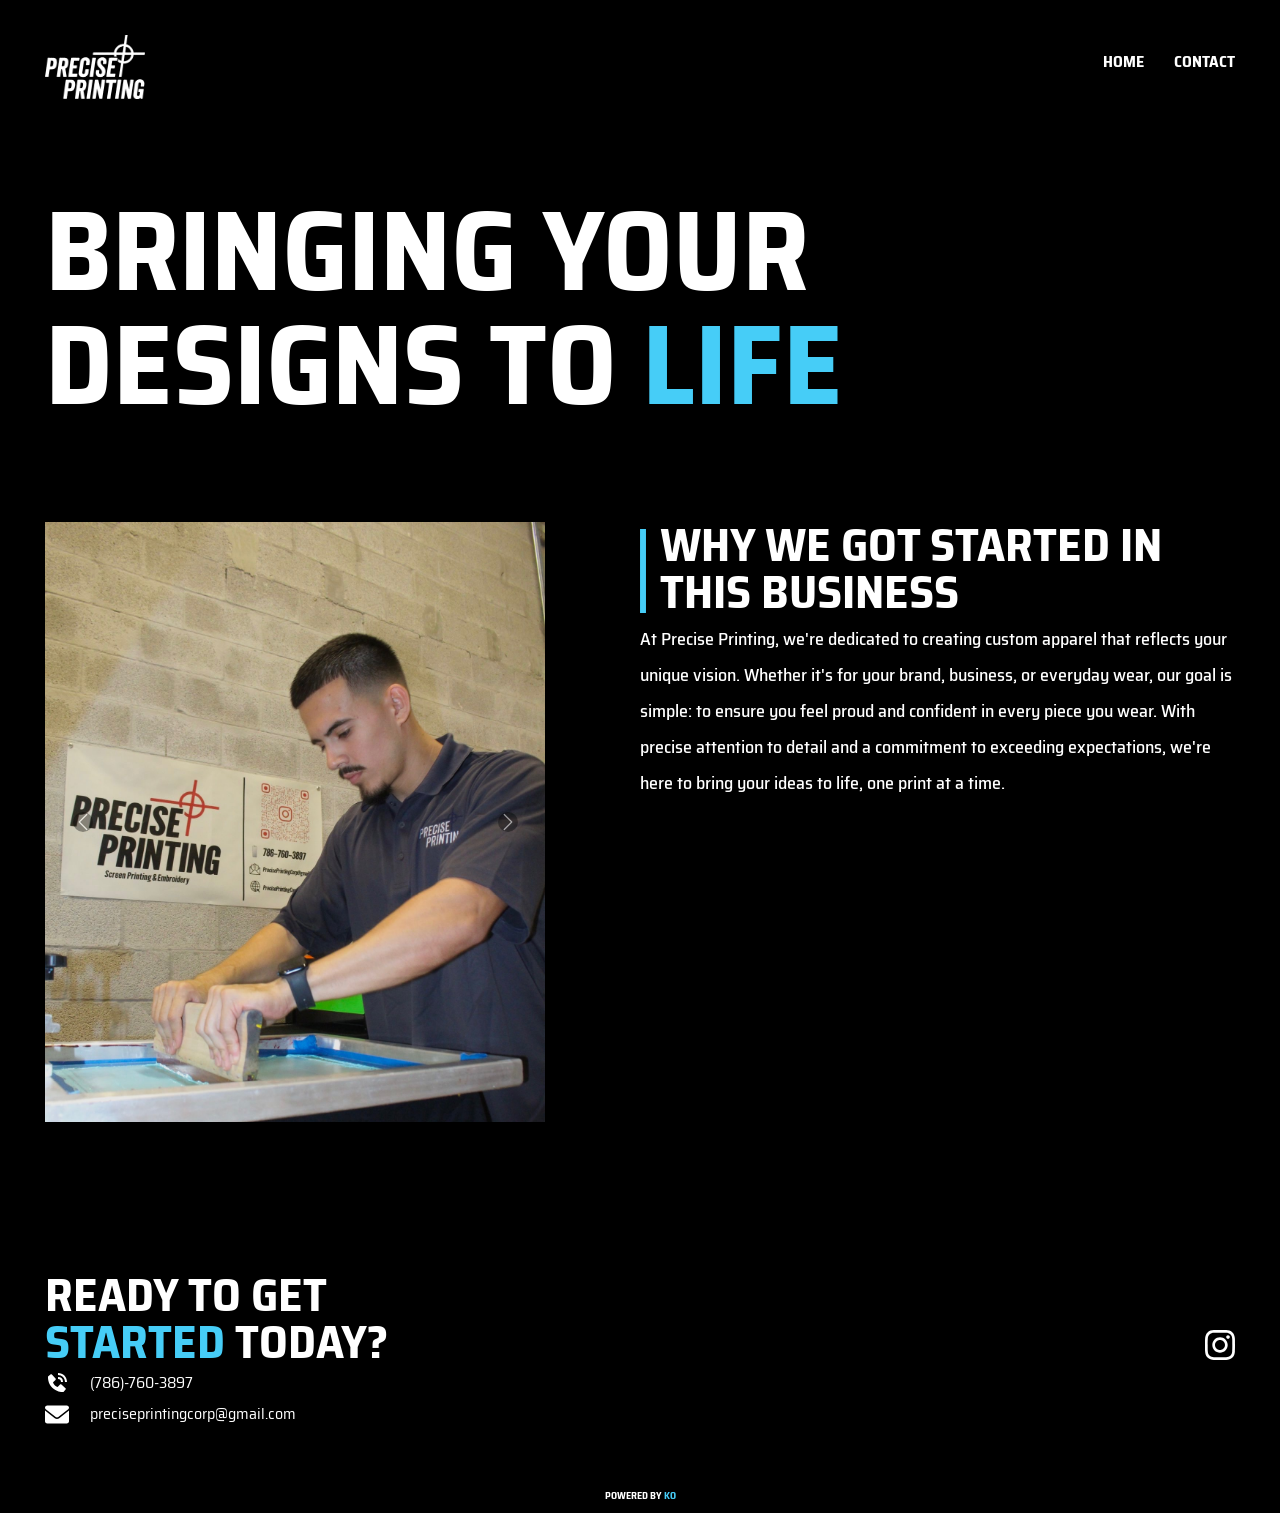
<file: index.html>
<!DOCTYPE html>
<html lang="en">
<head>
    <meta charset="UTF-8">
    <meta name="viewport" content="width=device-width, initial-scale=1.0">
    <meta name="format-detection" content="telephone=no">
    <title>Precise Printing</title>
    <link rel="icon" class="favicon" type="image/x-icon" href="/assets/images/precise_favicon.png">
    <meta property="og:image" content="https://www.preciseprintingcorp.com/assets/images/bw-precise-printing.jpg">
    <link rel="preconnect" href="https://fonts.googleapis.com">
    <link rel="preconnect" href="https://fonts.gstatic.com" crossorigin>
    <link href="https://fonts.googleapis.com/css2?family=Concert+One&family=Saira+Semi+Condensed:wght@200;700&display=swap"
        rel="stylesheet">
    <link href="https://cdn.jsdelivr.net/npm/bootstrap@5.3.6/dist/css/bootstrap.min.css" 
        rel="stylesheet" integrity="sha384-4Q6Gf2aSP4eDXB8Miphtr37CMZZQ5oXLH2yaXMJ2w8e2ZtHTl7GptT4jmndRuHDT" crossorigin="anonymous">    
    <link rel="stylesheet" href="styles.css">
    <script src="https://ajax.googleapis.com/ajax/libs/jquery/3.5.1/jquery.min.js"></script>
</head>
<body>

    <div class="wrapper">
        <header class="container-responsive">
            <div class="nav-bar">
                <a href="index.html" class="precise-printing-logo"><img src="assets/images/pp_logo_solid.svg"
                        alt="Precise Printing Logo"></a>
                <nav>
                    <ul>
                        <li><a href="index.html">Home</a></li>
                        <li><a href="contact.html">Contact</a></li>
                    </ul>
                
                </nav>
            </div>

            <h1>Bringing your designs to <span> life</span></h1>
        </header>

        <main class="container-responsive">
            <div class="left-col">
                <div class="left-col">
                    <div id="printingCarousel" class="carousel slide">
                        <div class="carousel-inner">
                            <div class="carousel-item active">
                                <img src="assets/images/pp-4.JPEG" class="d-block w-100" alt="screen printing process 1">
                            </div>
                            <div class="carousel-item">
                                <img src="assets/images/pp-1.JPEG" class="d-block w-100" alt="screen printing process 2">
                            </div>
                            <div class="carousel-item">
                                <img src="assets/images/pp-2.JPEG" class="d-block w-100" alt="screen printing process 3">
                            </div>
                            <div class="carousel-item">
                                <img src="assets/images/pp-3.JPEG" class="d-block w-100" alt="screen printing process 4">
                            </div>
                        </div>
                        <button class="carousel-control-prev" type="button" data-bs-target="#printingCarousel" data-bs-slide="prev">
                            <span class="carousel-control-prev-icon" aria-hidden="true"></span>
                            <span class="visually-hidden">Previous</span>
                        </button>
                        <button class="carousel-control-next" type="button" data-bs-target="#printingCarousel" data-bs-slide="next">
                            <span class="carousel-control-next-icon" aria-hidden="true"></span>
                            <span class="visually-hidden">Next</span>
                        </button>
                    </div>
                </div>
                
            </div>
            <div class="right-col">
                <div class="got-started-heading">
                    <a href="" class="blue-rect">
                        <svg width="6" height="84" viewBox="0 0 6 85" fill="none" xmlns="http://www.w3.org/2000/svg">
                            <rect width="6" height="85" fill="#46CDF7" />
                        </svg>
                    </a>
                    <h1 class="heading-art">why we got started in this business</h1>
                </div>
                <p>
                    At Precise Printing, we're dedicated to creating custom apparel that reflects your unique vision. Whether it's for your
                    brand, business, or everyday wear, our goal is simple: to ensure you feel proud and confident in every piece you wear.
                    With <span class="p-precise">precise</span> attention to detail and a commitment to exceeding expectations, we're here to bring your ideas to life,
                    one print at a time.
                </p>
            </div>
        </main>

        <footer class="container-responsive">
            <div class="left-col-footer">
                <h1>Ready to get<br><span>started</span> today?</h1>
                <div class="contact">
                    <div class="phone-number">
                        <svg width="24" height="24" viewBox="0 0 24 24" fill="none" xmlns="http://www.w3.org/2000/svg">
                            <path d="M20 10.999H22C22 5.869 18.127 2 12.99 2V4C17.052 4 20 6.943 20 10.999Z" fill="white" />
                            <path
                                d="M13 7.99999C15.103 7.99999 16 8.89699 16 11H18C18 7.77499 16.225 5.99999 13 5.99999V7.99999ZM16.422 13.443C16.2298 13.2683 15.9773 13.1752 15.7178 13.1832C15.4582 13.1912 15.212 13.2998 15.031 13.486L12.638 15.947C12.062 15.837 10.904 15.476 9.71198 14.287C8.51998 13.094 8.15898 11.933 8.05198 11.361L10.511 8.96699C10.6974 8.78612 10.8061 8.53982 10.8141 8.2802C10.8222 8.02059 10.7289 7.76804 10.554 7.57599L6.85898 3.51299C6.68402 3.32035 6.44086 3.2035 6.18113 3.18725C5.9214 3.17101 5.66557 3.25665 5.46798 3.42599L3.29798 5.28699C3.12509 5.46051 3.0219 5.69145 3.00798 5.93599C2.99298 6.18599 2.70698 12.108 7.29898 16.702C11.305 20.707 16.323 21 17.705 21C17.907 21 18.031 20.994 18.064 20.992C18.3085 20.9783 18.5393 20.8747 18.712 20.701L20.572 18.53C20.7414 18.3325 20.8273 18.0768 20.8112 17.817C20.7951 17.5573 20.6785 17.3141 20.486 17.139L16.422 13.443Z"
                                fill="white" />
                        </svg>
                        <span>(786)-760-3897</span>
                    </div>
                    <div class="email">
                        <svg width="24" height="19" viewBox="0 0 24 19" fill="none" xmlns="http://www.w3.org/2000/svg">
                            <path
                                d="M12 14C11.2252 14 10.4503 13.7458 9.78938 13.2308L0 5.61875V16.25C0 17.4922 1.00734 18.5 2.25 18.5H21.75C22.9927 18.5 24 17.4927 24 16.25V5.61875L14.2125 13.2359C13.5516 13.7469 12.7734 14 12 14ZM0.763594 4.31094L10.7105 12.05C11.4694 12.6406 12.5325 12.6406 13.2914 12.05L23.2383 4.31094C23.6766 3.93594 24 3.35938 24 2.75C24 1.50734 22.9922 0.5 21.75 0.5H2.25C1.00734 0.5 0 1.50734 0 2.75C0 3.35938 0.281719 3.93594 0.763594 4.31094Z"
                                fill="white" />
                        </svg>
                        <span>preciseprintingcorp@gmail.com</span>
                    </div>
                </div>
            </div>
            
            <div class="right-col-footer">
                <a href="https://www.instagram.com/preciseprintingcorp" class="instagram">
                    <svg width="30" height="30" viewBox="0 0 30 30" fill="none" xmlns="http://www.w3.org/2000/svg">
                        <g clip-path="url(#clip0_4_12)">
                            <path
                                d="M15 2.7025C19.005 2.7025 19.48 2.7175 21.0613 2.79C22.6963 2.865 24.38 3.2375 25.5713 4.42875C26.7738 5.63125 27.135 7.29875 27.21 8.93875C27.2825 10.52 27.2975 10.995 27.2975 15C27.2975 19.005 27.2825 19.48 27.21 21.0613C27.1362 22.6875 26.755 24.3875 25.5713 25.5713C24.3688 26.7738 22.7025 27.135 21.0613 27.21C19.48 27.2825 19.005 27.2975 15 27.2975C10.995 27.2975 10.52 27.2825 8.93875 27.21C7.325 27.1362 5.6025 26.7463 4.42875 25.5713C3.2325 24.375 2.865 22.6913 2.79 21.0613C2.7175 19.48 2.7025 19.005 2.7025 15C2.7025 10.995 2.7175 10.52 2.79 8.93875C2.86375 7.31875 3.24875 5.60875 4.42875 4.42875C5.62875 3.22875 7.3025 2.865 8.93875 2.79C10.52 2.7175 10.995 2.7025 15 2.7025ZM15 0C10.9262 0 10.415 0.0175 8.815 0.09C6.49625 0.19625 4.19375 0.84125 2.5175 2.5175C0.835 4.2 0.19625 6.4975 0.09 8.815C0.0175 10.415 0 10.9262 0 15C0 19.0737 0.0175 19.585 0.09 21.185C0.19625 23.5012 0.84375 25.81 2.5175 27.4825C4.19875 29.1637 6.5 29.8037 8.815 29.91C10.415 29.9825 10.9262 30 15 30C19.0737 30 19.585 29.9825 21.185 29.91C23.5025 29.8037 25.8075 29.1575 27.4825 27.4825C29.1663 25.7987 29.8037 23.5025 29.91 21.185C29.9825 19.585 30 19.0737 30 15C30 10.9262 29.9825 10.415 29.91 8.815C29.8037 6.49625 29.1575 4.1925 27.4825 2.5175C25.8037 0.83875 23.4963 0.195 21.185 0.09C19.585 0.0175 19.0737 0 15 0Z"
                                fill="white" />
                            <path
                                d="M15 7.29749C10.7462 7.29749 7.29749 10.7462 7.29749 15C7.29749 19.2537 10.7462 22.7025 15 22.7025C19.2537 22.7025 22.7025 19.2537 22.7025 15C22.7025 10.7462 19.2537 7.29749 15 7.29749ZM15 20C12.2387 20 9.99999 17.7612 9.99999 15C9.99999 12.2387 12.2387 9.99999 15 9.99999C17.7612 9.99999 20 12.2387 20 15C20 17.7612 17.7612 20 15 20Z"
                                fill="white" />
                            <path
                                d="M23.0075 8.79251C24.0016 8.79251 24.8075 7.98662 24.8075 6.9925C24.8075 5.99839 24.0016 5.1925 23.0075 5.1925C22.0134 5.1925 21.2075 5.99839 21.2075 6.9925C21.2075 7.98662 22.0134 8.79251 23.0075 8.79251Z"
                                fill="white" />
                        </g>
                        <defs>
                            <clipPath id="clip0_4_12">
                                <rect width="30" height="30" fill="white" />
                            </clipPath>
                        </defs>
                    </svg>
                </a>
            </div>
        </footer>
        <div class="powered">
            <a href="https://www.linkedin.com/in/ochoa-kevin" class="powered-by">powered by <span>ko</span></a>
        </div>
    </div>
    <!-- Bootstrap 5.3.6 bundle (includes Popper) -->
    <script src="https://cdn.jsdelivr.net/npm/bootstrap@5.3.6/dist/js/bootstrap.bundle.min.js" defer></script>
</body>
</html>
</file>
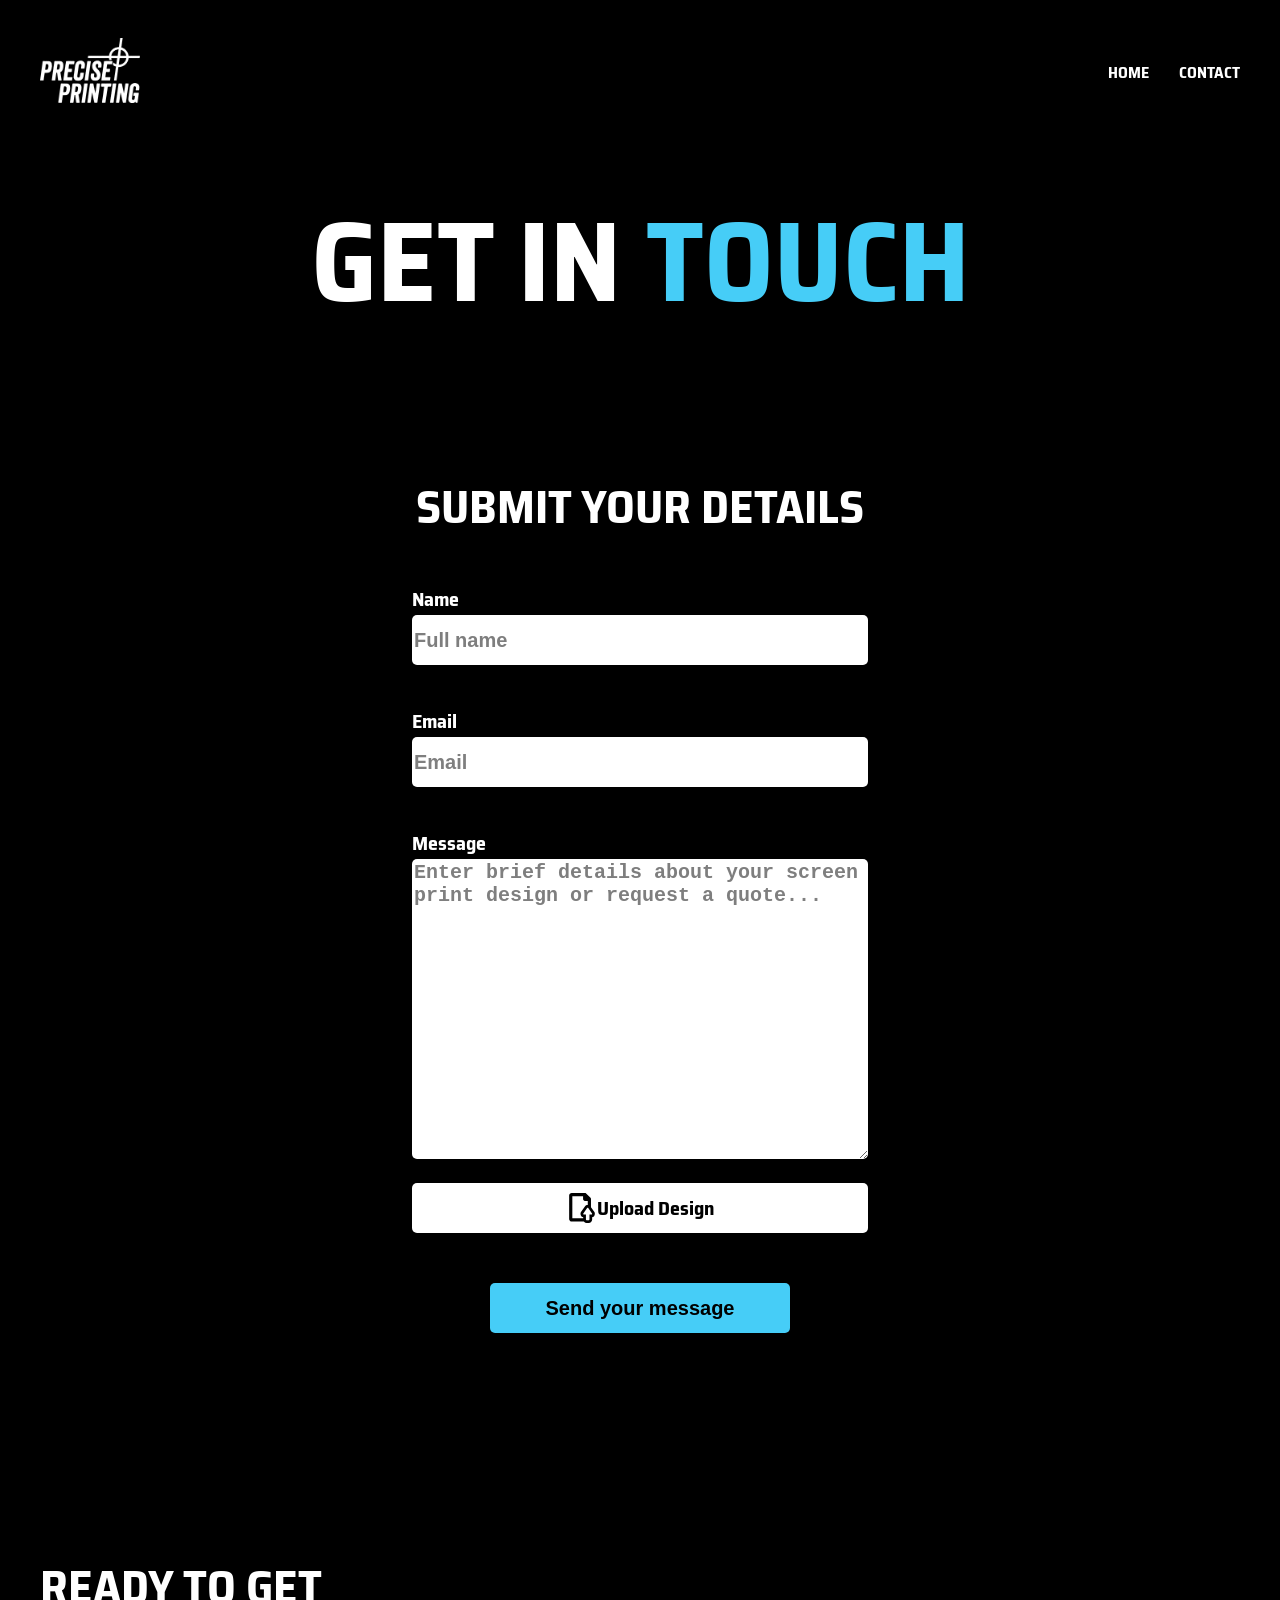
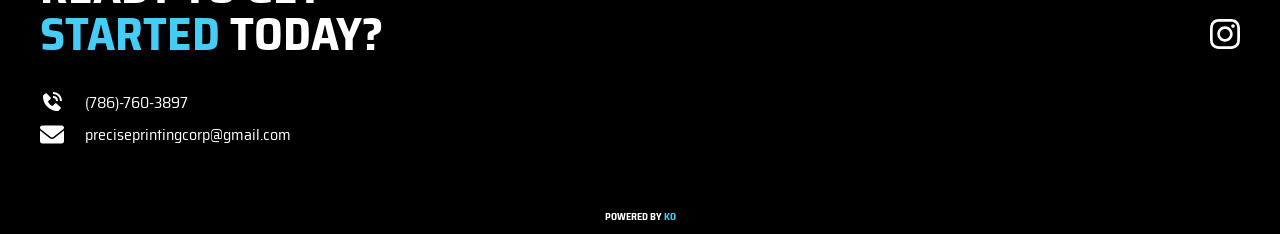
<file: contact.html>
<!DOCTYPE html>
<html lang="en">
<head>
    <meta charset="UTF-8">
    <meta name="viewport" content="width=device-width, initial-scale=1.0">
    <meta name="format-detection" content="telephone=no">
    <title>Precise Printing</title>
    <link rel="icon" class="favicon" type="image/x-icon" href="/assets/images/precise_favicon.png">
    <meta property="og:image" content="https://www.preciseprintingcorp.com/assets/images/precise_favicon.png">
    <script src="data.js"></script>
    <script src="https://ajax.googleapis.com/ajax/libs/jquery/3.5.1/jquery.min.js"></script>
    <link rel="preconnect" href="https://fonts.googleapis.com">
    <link rel="preconnect" href="https://fonts.gstatic.com" crossorigin>
    <link href="https://fonts.googleapis.com/css2?family=Concert+One&family=Saira+Semi+Condensed:wght@200;700&display=swap"
        rel="stylesheet">
    <link rel="stylesheet" href="contact.css">
</head>
<body>

    <div class="wrapper">
        <header class="container-responsive">
            <!--when hosting with AWS change to site URL-->
            <div class="nav-bar">
                <a href="index.html" class="precise-printing-logo"><img src="assets/images/pp_logo_solid.svg"
                        alt="Precise Printing Logo"></a>
                <nav>
                    <ul>
                        <li><a href="index.html">Home</a></li>
                        <li><a href="contact.html">Contact</a></li>
                    </ul>
                </nav>

            </div>
            <h1>Get in <span>touch</span></h1>
        </header>

        <main class="container-responsive">
           <!--this will be the input form-->
           <h2 id="submit-details">Submit your details</h2>
           <div class="container">
            <form id="contact-form" spellcheck="false">
                <div>
                    <label for="full-name">Name</label>
                    <input required type="text" id="full-name" name="name" placeholder="Full name" autocomplete="off" oninput="validateForm()" />
                    <p id="name-error" class="error-message"></p>
                </div>
            
                <div>
                    <label for="email">Email</label>
                    <input required type="email" id="email" name="email" placeholder="Email" autocomplete="off" oninput="validateForm()"/>
                    <p id="email-error" class="error-message"></p>
                </div>
            
                <div>
                    <label for="message">Message</label>
                    <textarea required name="message" id="message" autocomplete="off" maxlength="400" placeholder="Enter brief details about your screen print design or request a quote..." cols="30" rows="10"></textarea>
                </div>
            
                <div class="file-input">
                    <label for="file"><img src="assets/images/upload-file-svgrepo-com.svg" alt="">upload design</label>
                    <input type="file" id="file" name="file" accept=".jpg, .jpeg, .png, .pdf, .img" oninput="uploadFiles()"/>
                    <p id="file-status"></p>
                    <p id="file-name"></p>
                </div>

                <div class="button-container">
                    <button type="submit" value="submit" onclick="submitToAPI(event)">Send your message</button>
                </div>
            </form>
            </div>
            <div id="messageContainer"></div>
        </main> 

        <footer class="container-responsive">
            <div class="left-col-footer">
                <h1>Ready to get<br><span>started</span> today?</h1>
                <div class="contact">
                    <div class="phone-number">
                        <svg width="24" height="24" viewBox="0 0 24 24" fill="none" xmlns="http://www.w3.org/2000/svg">
                            <path d="M20 10.999H22C22 5.869 18.127 2 12.99 2V4C17.052 4 20 6.943 20 10.999Z" fill="white" />
                            <path
                                d="M13 7.99999C15.103 7.99999 16 8.89699 16 11H18C18 7.77499 16.225 5.99999 13 5.99999V7.99999ZM16.422 13.443C16.2298 13.2683 15.9773 13.1752 15.7178 13.1832C15.4582 13.1912 15.212 13.2998 15.031 13.486L12.638 15.947C12.062 15.837 10.904 15.476 9.71198 14.287C8.51998 13.094 8.15898 11.933 8.05198 11.361L10.511 8.96699C10.6974 8.78612 10.8061 8.53982 10.8141 8.2802C10.8222 8.02059 10.7289 7.76804 10.554 7.57599L6.85898 3.51299C6.68402 3.32035 6.44086 3.2035 6.18113 3.18725C5.9214 3.17101 5.66557 3.25665 5.46798 3.42599L3.29798 5.28699C3.12509 5.46051 3.0219 5.69145 3.00798 5.93599C2.99298 6.18599 2.70698 12.108 7.29898 16.702C11.305 20.707 16.323 21 17.705 21C17.907 21 18.031 20.994 18.064 20.992C18.3085 20.9783 18.5393 20.8747 18.712 20.701L20.572 18.53C20.7414 18.3325 20.8273 18.0768 20.8112 17.817C20.7951 17.5573 20.6785 17.3141 20.486 17.139L16.422 13.443Z"
                                fill="white" />
                        </svg>
                        <span>(786)-760-3897</span>
                    </div>
                    <div class="email">
                        <svg width="24" height="19" viewBox="0 0 24 19" fill="none" xmlns="http://www.w3.org/2000/svg">
                            <path
                                d="M12 14C11.2252 14 10.4503 13.7458 9.78938 13.2308L0 5.61875V16.25C0 17.4922 1.00734 18.5 2.25 18.5H21.75C22.9927 18.5 24 17.4927 24 16.25V5.61875L14.2125 13.2359C13.5516 13.7469 12.7734 14 12 14ZM0.763594 4.31094L10.7105 12.05C11.4694 12.6406 12.5325 12.6406 13.2914 12.05L23.2383 4.31094C23.6766 3.93594 24 3.35938 24 2.75C24 1.50734 22.9922 0.5 21.75 0.5H2.25C1.00734 0.5 0 1.50734 0 2.75C0 3.35938 0.281719 3.93594 0.763594 4.31094Z"
                                fill="white" />
                        </svg>
                        <span>preciseprintingcorp@gmail.com</span>
                    </div>
                </div>
            </div>
        
            <div class="right-col-footer">
                <a href="https://www.instagram.com/preciseprintingcorp" class="instagram">
                    <svg width="30" height="30" viewBox="0 0 30 30" fill="none" xmlns="http://www.w3.org/2000/svg">
                        <g clip-path="url(#clip0_4_12)">
                            <path
                                d="M15 2.7025C19.005 2.7025 19.48 2.7175 21.0613 2.79C22.6963 2.865 24.38 3.2375 25.5713 4.42875C26.7738 5.63125 27.135 7.29875 27.21 8.93875C27.2825 10.52 27.2975 10.995 27.2975 15C27.2975 19.005 27.2825 19.48 27.21 21.0613C27.1362 22.6875 26.755 24.3875 25.5713 25.5713C24.3688 26.7738 22.7025 27.135 21.0613 27.21C19.48 27.2825 19.005 27.2975 15 27.2975C10.995 27.2975 10.52 27.2825 8.93875 27.21C7.325 27.1362 5.6025 26.7463 4.42875 25.5713C3.2325 24.375 2.865 22.6913 2.79 21.0613C2.7175 19.48 2.7025 19.005 2.7025 15C2.7025 10.995 2.7175 10.52 2.79 8.93875C2.86375 7.31875 3.24875 5.60875 4.42875 4.42875C5.62875 3.22875 7.3025 2.865 8.93875 2.79C10.52 2.7175 10.995 2.7025 15 2.7025ZM15 0C10.9262 0 10.415 0.0175 8.815 0.09C6.49625 0.19625 4.19375 0.84125 2.5175 2.5175C0.835 4.2 0.19625 6.4975 0.09 8.815C0.0175 10.415 0 10.9262 0 15C0 19.0737 0.0175 19.585 0.09 21.185C0.19625 23.5012 0.84375 25.81 2.5175 27.4825C4.19875 29.1637 6.5 29.8037 8.815 29.91C10.415 29.9825 10.9262 30 15 30C19.0737 30 19.585 29.9825 21.185 29.91C23.5025 29.8037 25.8075 29.1575 27.4825 27.4825C29.1663 25.7987 29.8037 23.5025 29.91 21.185C29.9825 19.585 30 19.0737 30 15C30 10.9262 29.9825 10.415 29.91 8.815C29.8037 6.49625 29.1575 4.1925 27.4825 2.5175C25.8037 0.83875 23.4963 0.195 21.185 0.09C19.585 0.0175 19.0737 0 15 0Z"
                                fill="white" />
                            <path
                                d="M15 7.29749C10.7462 7.29749 7.29749 10.7462 7.29749 15C7.29749 19.2537 10.7462 22.7025 15 22.7025C19.2537 22.7025 22.7025 19.2537 22.7025 15C22.7025 10.7462 19.2537 7.29749 15 7.29749ZM15 20C12.2387 20 9.99999 17.7612 9.99999 15C9.99999 12.2387 12.2387 9.99999 15 9.99999C17.7612 9.99999 20 12.2387 20 15C20 17.7612 17.7612 20 15 20Z"
                                fill="white" />
                            <path
                                d="M23.0075 8.79251C24.0016 8.79251 24.8075 7.98662 24.8075 6.9925C24.8075 5.99839 24.0016 5.1925 23.0075 5.1925C22.0134 5.1925 21.2075 5.99839 21.2075 6.9925C21.2075 7.98662 22.0134 8.79251 23.0075 8.79251Z"
                                fill="white" />
                        </g>
                        <defs>
                            <clipPath id="clip0_4_12">
                                <rect width="30" height="30" fill="white" />
                            </clipPath>
                        </defs>
                    </svg>
                </a>
            </div>
        </footer>
        <div class="powered">
            <a href="https://www.linkedin.com/in/ochoa-kevin" class="powered-by">powered by <span>ko</span></a>
        </div>
    </div>

</body>
</html>
</file>
<file: styles.css>
html {
    font-size: 62.5%;
    cursor: default;
    overflow-x: hidden;
}

body {
    background: black;
    margin: 0;
    color: white;
    font-family: 'Saira Semi Condensed', sans-serif;
    overflow-x: hidden;
}

.carousel,
.carousel-item {
    width: 100%;
    max-width: 500px;
    height: 600px;
}

.carousel-item img {
    width: 100%;
    height: auto;
    object-fit: cover;
}

.carousel-control-prev-icon,
.carousel-control-next-icon {
    background-color: rgba(0, 0, 0, 0.7); /* dark background with slight transparency */
    border-radius: 50%; /* optional: makes them circular */
    background-size: 100% 100%;
}

.nav-bar {
    display: flex;
    justify-content: space-between;
    align-items: center;
}

.precise-printing-logo img {
    width: 10rem;
    transition: filter 0.3s ease;
}

.precise-printing-logo img:hover {
    filter: brightness(80%);
}

nav {
    margin: 5em 0;
}

nav ul {
    list-style-type: none;
    display: flex;
    gap: 3em;
}

nav a {
    text-decoration: none;
    color: white;
    text-transform: uppercase;
    font-size: 1.6rem;
    font-weight: bold;
    transition: filter 0.3s ease;
}

nav a:hover {
    filter: brightness(80%);
}

header h1 {
    text-transform: uppercase;
    font-size: 11.4rem;
    font-weight: bold;
    line-height: 1;
    margin-top: 6rem;
}

header h1 span {
    color: #46CDF7;
}

main {
    display: flex;
    gap: 9.5rem;
    margin-bottom: 15rem;
    margin-top: 10rem;
}

.in-action {
    max-width: 100%;
    height: auto;
    border-radius: 2px; 
    flex: 1;
}

.got-started-heading {
    display: flex;
    gap: 1.4rem;
}

.heading-art {
    font-size: 4.7rem;
    text-transform: uppercase;
    color: white;
    font-weight: bold;
    line-height: 1;
    margin-top: 0;
}

.blue-rect {
    margin-top: 0.65rem;
}

.blue-rect:hover {
    cursor: default;
}

.blue-rect svg:hover {
    cursor: default;
}

.right-col:hover {
    cursor: default;
}

.right-col {
    flex: 1;
}

.right-col p {
    font-size: 1.8rem;
    font-weight: 500;
    color: white;
    line-height: 2;
}

.p-precise {
    transition: color 0.3s ease;
}

.p-precise:hover {
    color:#46CDF7;
}

footer {
    display: flex;
    align-items: center;
    justify-content: space-between;
}

.left-col-footer h1 {
    font-size: 4.7rem;
    text-transform: uppercase;
    font-weight: bold;
    line-height: 1;
}

.left-col-footer h1 span {
    color: #46CDF7;
}

.contact a {
    display: block;
}

.contact .phone-number {
    display: flex;
    align-items: center;
    gap: 2.1rem;
    margin-bottom: 0.7rem;
}

.phone-number span {
    color: white;
    font-size: 1.6rem;
}

.contact .email {
    display: flex;
    align-items: center;
    gap: 2.1rem;
    margin-bottom: 6.2rem;
}

.email span {
    color: white;
    font-size: 1.6rem;
}

.right-col-footer {
    display: flex;
    gap: 3.1rem;
    margin-bottom: 7rem;
}

.instagram {
    transition: filter 0.3s ease;
}

.instagram:hover {
    filter: brightness(80%);
}

.powered {
    display: flex;
    justify-content: center;
    margin-bottom: 1rem;
}

.powered-by {
    text-decoration: none;
    color: white;
    text-transform: uppercase;
    font-weight: bold;
    transition: filter 0.3s ease;
}

.powered-by:hover {
    filter: brightness(80%);
}

.powered-by span {
    color: #46CDF7;
}

.container-responsive {
    max-width: 1200px;
    margin-left: auto;
    margin-right: auto;
    padding-left: 0.5rem;
    padding-right: 0.5rem;
  }
  
  /* xl */
  @media (max-width: 1200px) {
    .container-responsive {
      max-width: 1024px;
    }

    header h1 {
        font-size: 10.4rem;
    }

    .heading-art {
        font-size: 3.4rem;
    }

    .blue-rect {
        margin-top: 0.6rem;
    }

    .blue-rect svg {
        height: 6.5rem;
    }
    
  }
  
  /* lg */
  @media (max-width: 1024px) {
    .container-responsive {
      max-width: 640px;
    }

    header h1 {
        font-size: 8.4rem;
        margin-bottom: 10rem;
    }

    .heading-art {
        font-size: 3.4rem;
        margin-top: 1rem;
        margin-bottom: 0;
    }

    .blue-rect svg {
        height: 0;
        width: 0;
    }

    .got-started-heading {
        gap: 0;
    }

    .right-col p {
        padding-right: 5rem;
    }

    main {
        display: grid;
        gap: 0;
    }
  }
  
  /* sm */
  @media (max-width: 640px) {
    .container-responsive {
      max-width: 475px;
    }

    header h1 {
        font-size: 6.4rem;
        margin-bottom: 10rem;
    }

    .heading-art {
        font-size: 2.7rem;
        margin-top: 1rem;
        margin-bottom: 0;
    }

    .right-col p {
        padding-right: 1rem;
        margin-bottom: 0;
    }

    .got-started-heading {
        gap: 0;
    }

    main {
        display: grid;
        gap: 0;
        margin-bottom: 10rem;
    }

    footer {
        display: grid;
    }

    .left-col-footer h1 {
        font-size: 4.4rem;
        margin-top: 0;
    }

    .left-col-footer {
        margin-left: 1.5rem;
        margin-right: 1.5rem;
    }

    .right-col-footer {
        margin-bottom: 2rem;
        margin-left: 1.5rem;
        margin-right: 1.5rem;
    }

    .contact .phone-number {
        margin-bottom: 1rem;
    }

    .contact .email {
        margin-bottom: 1rem;
        margin-left: 0.2rem;
    }

    .powered-by {
        font-size: 0.8rem;
    }

    .in-action {
        max-width:100%;
        height:auto;
        border-radius: 2px;
    }
  }
  
  /* xs */
  @media (max-width: 475px) {
    .container-responsive {
      width: 100%;
    }

    .precise-printing-logo {
        margin-left: 1.5rem;
    }

    nav {
        margin-right: 1.5rem;
    }

    nav a {
        font-size: 1.4rem;
    }

    header h1 {
        font-size: 5.4rem;
        margin-top: 2rem;
        margin-bottom: 0;
        margin-left: 1.5rem;
        margin-right: 1.5rem;
    }

    .heading-art {
        font-size: 2.1rem;
        margin-top: 1rem;
        margin-bottom: 0;
        margin-left: 1.5rem;
        margin-right: 1.5rem;
    }

    .right-col p {
        font-size: 1.4rem;
        padding-right: 3rem;
        margin-left: 1.5rem;
        margin-right: 1.5rem;
    }

    .left-col {
        margin-left: 1rem;
        margin-right: 1rem;
    }

    main {
        margin-top: 7rem;
        margin-bottom: 7rem;
    }

    .in-action {
        width:90%;
        height:auto;
        border-radius: 2px;
        margin-left: 1.5rem;
        margin-right: 1.5rem;
    }
  }
</file>
<file: contact.css>
html {
    font-size: 62.5%;
    cursor: default;
    overflow-x: hidden;
}

body {
    background: black;
    margin: 0;
    color: white;
    font-family: 'Saira Semi Condensed', sans-serif;
    overflow-x: hidden;
}

.nav-bar {
    display: flex;
    justify-content: space-between;
    align-items: center;
}

.precise-printing-logo img {
    width: 10rem;
    transition: filter 0.3s ease;
}

.precise-printing-logo img:hover {
    filter: brightness(80%);
}

nav {
    margin: 5em 0;
}

nav ul {
    list-style-type: none;
    display: flex;
    gap: 3em;
}

nav a {
    text-decoration: none;
    color: white;
    text-transform: uppercase;
    font-size: 1.6rem;
    font-weight: bold;
    transition: filter 0.3s ease;
}

nav a:hover {
    filter: brightness(80%);
}

header h1 {
    text-transform: uppercase;
    font-size: 11.4rem;
    font-weight: bold;
    line-height: 1;
    margin-top: 6rem;
    margin-bottom: 15.1rem;
    text-align: center;
}

header h1 span {
    color: #46CDF7;
}

main h2 {
    font-size: 4.7rem;
    text-transform: uppercase;
    font-weight: bold;
    text-align: center;
}

.container {
    display: flex;
    width: 100%;
    justify-content: center;
}

input {
    width: 100%;
    box-sizing: border-box;
    margin-bottom: 2rem;
    height: 5rem;
    border-radius: 0.5rem;
    border: none;
    font-size: 2rem;
    font-weight: bold;
    flex: 1;
}

input::placeholder {
    font-weight: bold;
    opacity: 0.5;
    color: black;
}

textarea {
    width: 100%;
    box-sizing: border-box;
    margin-bottom: 2rem;
    min-height: 30rem;
    max-height: 30rem;
    border-radius: 0.5rem;
    border: none;
    font-size: 2rem;
    font-weight: bold; 
    flex: 1;
}

textarea::placeholder {
    font-weight: bold;
    opacity: 0.5;
    color: black;    
}

textarea:focus, input:focus {
    outline: none;
}

label {
    font-size: 2rem;
    font-weight: bold;
    text-transform: capitalize;
    margin-bottom: 0.5rem;
}

.file-input input {
    opacity: 0;
    width: 0.1px;
    height: 0.1px;
    position: absolute;
}

.file-input label {
    position: relative;
    width: 100%;
    height: 5rem;
    margin-bottom: 2rem;
    border-radius: 0.5rem;
    border: none;
    background: white;
    display: flex;
    align-items: center;
    justify-content: center;
    color: black;
    cursor: pointer;
    transition: filter 0.3s ease;
}

.file-input label:hover {
    filter:brightness(85%);
}

.file-input label img {
    width: 3rem;
}

.error-message {
    color: red;
    font-size: 2rem;
    font-weight: bold;
    margin-top: 0;
}

#file-status {
    font-size: 2rem;
    font-weight: bold;
    margin-top: 0;
    margin-bottom: 0;
    text-align: center;
}

#file-name {
    font-size: 2rem;
    margin-top: 0;
    margin-bottom: 0;
    text-align: center;
}

button {
    width: 30rem;
    height: 5rem;
    border-radius: 0.5rem;
    border: none;
    cursor: pointer;
    font-size: 2rem;
    font-weight: bold;
    background-color: #46CDF7;
    color: black;
    transition: filter 0.3s ease;
}

button:hover {
    filter:brightness(90%);
}

.button-container {
    display: flex;
    justify-content: center;
    margin-top: 5rem;
    margin-bottom: 10rem;
}

#messageContainer {
    display: flex;
    justify-content: center;
    text-align: center;
    font-size: 2rem;
    text-transform: uppercase;
    margin-bottom: 10rem;
}

#messageContainer h1 {
    margin-top: 0;
    font-weight: 100;
}


footer {
    display: flex;
    align-items: center;
    justify-content: space-between;
}

.left-col-footer h1 {
    font-size: 4.7rem;
    text-transform: uppercase;
    font-weight: bold;
    line-height: 1;
}

.left-col-footer h1 span {
    color: #46CDF7;
}

.contact a {
    display: block;
}

.contact .phone-number {
    display: flex;
    align-items: center;
    gap: 2.1rem;
    margin-bottom: 0.7rem;
}

.phone-number span {
    color: white;
    font-size: 1.6rem;
}

.contact .email {
    display: flex;
    align-items: center;
    gap: 2.1rem;
    margin-bottom: 6.2rem;
}

.email span {
    color: white;
    font-size: 1.6rem;
}

.right-col-footer {
    display: flex;
    gap: 3.1rem;
    margin-bottom: 7rem;
}

.instagram {
    transition: filter 0.3s ease;
}

.instagram:hover {
    filter: brightness(80%);
}

.powered {
    display: flex;
    justify-content: center;
    margin-bottom: 1rem;
}

.powered-by {
    text-decoration: none;
    color: white;
    text-transform: uppercase;
    font-weight: bold;
    transition: filter 0.3s ease;
}

.powered-by:hover {
    filter: brightness(80%);
}

.powered-by span {
    color: #46CDF7;
}

.container-responsive {
    max-width: 1200px;
    margin-left: auto;
    margin-right: auto;
    padding-left: 0.5rem;
    padding-right: 0.5rem;
}

 /* xl */
 @media (max-width: 1200px) {
    .container-responsive {
      max-width: 1024px;
    }

    header h1 {
        font-size: 10.4rem;
    }
  }
  
  /* lg */
  @media (max-width: 1024px) {
    .container-responsive {
      max-width: 640px;
    }

    header h1 {
        font-size: 8.4rem;
    }

  }
  
  /* sm */
  @media (max-width: 640px) {
    .container-responsive {
      max-width: 475px;
    }

    .precise-printing-logo {
        margin-left: 1.5rem;
    }

    nav {
        margin-right: 1.5rem;
    }

    header h1 {
        font-size: 8rem;
        margin-bottom: 10rem;
    }

    main h2 {
        font-size: 4rem;
        
    }

    footer {
        display: grid;
    }

    .left-col-footer h1 {
        font-size: 4.4rem;
        margin-top: 0;
    }

    .left-col-footer {
        margin-left: 1.5rem;
        margin-right: 1.5rem;
    }

    .right-col-footer {
        margin-bottom: 2rem;
        margin-left: 1.5rem;
        margin-right: 1.5rem;
    }

    .contact .phone-number {
        margin-bottom: 1rem;
    }

    .contact .email {
        margin-bottom: 1rem;
        margin-left: 0.2rem;
    }

    .powered-by {
        font-size: 0.8rem;
    }

    #messageContainer {
        font-size: 1.5rem;
    }
  }
  
  /* xs */
  @media (max-width: 475px) {
    .container-responsive {
      width: 100%;
    }

    nav a {
        font-size: 1.4rem;
    }

    header h1 {
        font-size: 6.5rem;
        margin-top: 2rem;
        margin-bottom: 0;
    }

    main h2 {
        font-size: 3rem;
    }

    main {
        margin-top: 7rem;
        margin-bottom: 7rem;
    }

    .button-container {
        margin-bottom: 0;
    }

    input, textarea {
        width: 95%;

    }

    label {
        font-size: 1.8rem;
    }

    .file-input label {
        width: 95%
    }

    #messageContainer {
        font-size: 1rem;
    }

  }
</file>
